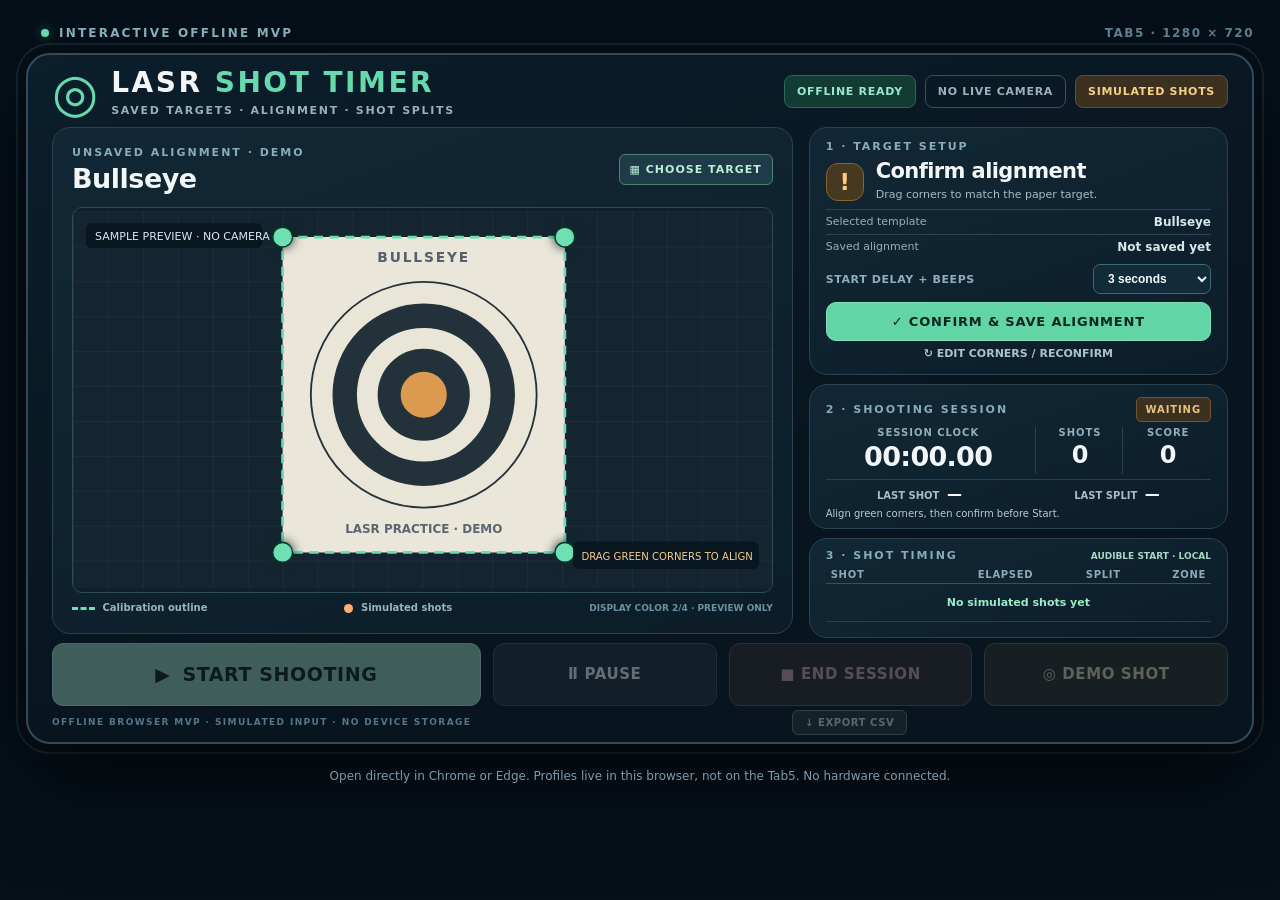
<file: web/shot-timer-mvp/index.html>
<!doctype html>
<html lang="en">
<head>
  <meta charset="utf-8">
  <meta name="viewport" content="width=device-width,initial-scale=1">
  <meta name="theme-color" content="#08141d">
  <title>LASR — Target Templates & Shot Timer MVP</title>
  <link rel="stylesheet" href="base.css">
  <link rel="stylesheet" href="screen.css">
  <link rel="stylesheet" href="templates.css">
  <script defer src="state.js"></script>
  <script defer src="templates.js"></script>
  <script defer src="storage.js"></script>
  <script defer src="clock.js"></script>
  <script defer src="audio.js"></script>
  <script defer src="target-view.js"></script>
  <script defer src="alignment.js"></script>
  <script defer src="render.js"></script>
  <script defer src="app.js"></script>
</head>
<body>
<div class="viewer">
  <div class="viewer-label"><span class="live-dot"></span> INTERACTIVE OFFLINE MVP <span class="small-label">TAB5 · 1280 × 720</span></div>
  <main class="screen" aria-label="LASR target template and shot timer prototype">
    <header class="topbar">
      <div class="brand"><span class="logo">◎</span><div><span class="brand-name">LASR <b>SHOT TIMER</b></span>
        <span class="brand-detail">SAVED TARGETS · ALIGNMENT · SHOT SPLITS</span></div></div>
      <div class="top-status"><span class="chip positive">OFFLINE READY</span><span class="chip muted">NO LIVE CAMERA</span><span class="chip warning">SIMULATED SHOTS</span></div>
    </header>
    <section class="workspace">
      <article class="preview-panel">
        <div class="panel-heading">
          <div><div class="eyebrow" id="profileInfo">BROWSER PROFILE · SAVED LOCALLY</div><h1 id="targetName">Bullseye</h1></div>
          <button id="templatesBtn" class="profile-tag template-open">▦ CHOOSE TARGET</button>
        </div>
        <div class="target-window" id="targetWindow">
          <div class="countdown-overlay" id="countdownOverlay" hidden><div id="countdownNumber">3</div><span id="countdownSubtext">GET READY</span></div>
          <svg id="targetSvg" viewBox="0 0 760 410" preserveAspectRatio="xMidYMid meet" aria-label="Synthetic target preview with four adjustable calibration corners">
            <defs><pattern id="grid" width="38" height="38" patternUnits="userSpaceOnUse"><path d="M38 0H0V38" fill="none" stroke="#284050" stroke-width=".7"/></pattern></defs>
            <rect width="760" height="410" fill="#142531"/><rect width="760" height="410" fill="url(#grid)"/>
            <rect x="228" y="28" width="307" height="343" fill="#eae6d9" rx="2"/>
            <g id="targetArtwork"></g><g id="shotMarkers"></g>
            <path id="targetOutline" fill="none" stroke="#67dfb2" stroke-width="3" stroke-dasharray="10 7"/>
            <g id="cornerHandles"></g>
            <rect x="14" y="13" width="192" height="27" rx="6" fill="#081620"/>
            <text x="24" y="31" font-size="12" fill="#d7e9f0">SAMPLE PREVIEW · NO CAMERA</text>
            <rect x="544" y="359" width="202" height="30" rx="6" fill="#081620"/>
            <text x="553" y="379" font-size="11" fill="#f5cc8b">DRAG GREEN CORNERS TO ALIGN</text>
          </svg>
        </div>
        <div class="preview-foot"><div><span class="legend-line"></span> Calibration outline</div><div><span class="legend-dot"></span> Simulated shots</div><div class="preview-tech">DISPLAY COLOR 2/4 · PREVIEW ONLY</div></div>
      </article>
      <aside class="side">
        <section class="alignment-panel">
          <div class="eyebrow">1 · TARGET SETUP</div>
          <div class="alignment-title"><span class="align-symbol" id="alignSymbol">!</span>
            <div><h2 id="alignmentHeadline">Confirm alignment</h2><p id="alignmentDetail">Select a template, adjust corners, then confirm.</p></div></div>
          <div class="meta-row"><span>Selected template</span><strong id="templateLabel">Bullseye</strong></div>
          <div class="meta-row"><span>Saved alignment</span><strong id="saveStatus">Checking…</strong></div>
          <div class="delay-row"><label for="delaySelect">START DELAY + BEEPS</label>
            <select id="delaySelect"><option value="3">3 seconds</option><option value="5">5 seconds</option><option value="10">10 seconds</option></select></div>
          <button id="confirmBtn" class="confirm-btn">✓ CONFIRM & SAVE ALIGNMENT</button>
          <button id="recalibrateBtn" class="text-btn">↻ EDIT CORNERS / RECONFIRM</button>
        </section>
        <section class="session-panel">
          <div class="panel-section-top"><div class="eyebrow">2 · SHOOTING SESSION</div><span class="phase" id="phaseBadge">WAITING</span></div>
          <div class="stats"><div class="stat time-stat"><span>SESSION CLOCK</span><b id="timer">00:00.00</b></div>
            <div class="stat"><span>SHOTS</span><b id="shots">0</b></div><div class="stat"><span>SCORE</span><b id="score">0</b></div></div>
          <div class="shot-highlights"><span>LAST SHOT <b id="lastShot">—</b></span><span>LAST SPLIT <b id="lastSplit">—</b></span></div>
          <div class="session-message" id="sessionMessage" role="status">Confirm alignment to enable Start.</div>
        </section>
        <section class="shot-panel"><div class="panel-section-top"><div class="eyebrow">3 · SHOT TIMING</div><span id="audioStatus" class="audio-tag">AUDIBLE START</span></div>
          <div class="shot-scroll"><table class="shot-table"><thead><tr><th>SHOT</th><th>ELAPSED</th><th>SPLIT</th><th>ZONE</th></tr></thead><tbody id="shotRows"></tbody></table></div>
        </section>
      </aside>
    </section>
    <footer class="controlbar">
      <button class="control primary" id="startBtn" disabled>▶ <span id="startLabel">START SHOOTING</span></button>
      <button class="control" id="pauseBtn" disabled>Ⅱ PAUSE</button>
      <button class="control danger" id="stopBtn" disabled>■ END SESSION</button>
      <button class="control demo" id="demoShotBtn" disabled>◎ DEMO SHOT</button>
    </footer>
    <div class="bottom-note"><span>OFFLINE BROWSER MVP · SIMULATED INPUT · NO DEVICE STORAGE</span>
      <button id="exportBtn" class="export-btn" disabled>↓ EXPORT CSV</button><span id="errorNotice"></span></div>
  </main>
  <p class="below">Open directly in Chrome or Edge. Profiles live in this browser, not on the Tab5. No hardware connected.</p>
</div>
<dialog id="templateDialog" aria-labelledby="templateDialogTitle">
  <div class="dialog-head"><div><div class="eyebrow">TARGET LIBRARY</div><h2 id="templateDialogTitle">Choose a paper target</h2></div>
    <button id="closeTemplatesBtn" class="dialog-close" aria-label="Close target library">✕</button></div>
  <p class="dialog-caption">Each target remembers its own adjusted corners in this browser. Changing targets requires reconfirming alignment.</p>
  <div class="template-grid" id="templateGrid"></div>
  <div class="dialog-foot">Geometry is a training approximation. Print dimensions and live recognition are not calibrated yet.</div>
</dialog>
</body>
</html>
</file>
<file: web/shot-timer-mvp/base.css>
:root{color-scheme:dark;--bg:#06111a;--surface:#101f2a;--panel:#112330;--line:#2b4352;--text:#f2f6f7;--sub:#99b0bd;--accent:#66d9ad;--accent-dark:#123f38;--warn:#f4c779;--danger:#ec8b83;--round:18px}
*{box-sizing:border-box}
html,body{margin:0;min-height:100%;background:#061019;color:var(--text);font-family:Inter,ui-sans-serif,system-ui,-apple-system,"Segoe UI",sans-serif}
body{display:grid;place-items:center;padding:26px}
button{font:inherit;cursor:pointer;touch-action:manipulation;transition:background .15s,border-color .15s,transform .1s}
button:focus-visible{outline:3px solid #ffe8aa;outline-offset:3px}
button:disabled{cursor:not-allowed;opacity:.40;filter:saturate(.5)}
button:not(:disabled):active{transform:translateY(1px)}
.viewer{width:min(100%,1330px)}
.viewer-label{display:flex;align-items:center;gap:10px;margin:0 0 13px 15px;color:#87adb8;font-size:12px;font-weight:750;letter-spacing:2.2px}
.small-label{margin-left:auto;color:#5f7e8e;font-weight:600;letter-spacing:1.5px}
.live-dot{width:8px;height:8px;border-radius:50%;background:var(--accent);box-shadow:0 0 11px #66d9ad70}
.screen{width:100%;aspect-ratio:16/9;min-height:640px;display:flex;flex-direction:column;padding:21px 24px 10px;background:linear-gradient(160deg,#0b1e2b,#08151f 63%);border:2px solid #354958;border-radius:24px;box-shadow:0 30px 100px #000a,0 0 0 8px #071018,0 0 0 10px #152633;overflow:hidden}
.topbar{height:66px;display:flex;align-items:flex-start;justify-content:space-between;gap:15px;flex:none}
.brand{display:flex;gap:13px;align-items:center}
.logo{color:var(--accent);font-size:53px;font-weight:200;line-height:45px}
.brand-name{display:block;font-weight:900;font-size:28px;letter-spacing:2.5px;line-height:1.1}
.brand-name b{color:var(--accent);font-weight:900}
.brand-detail{display:block;font-size:11px;letter-spacing:1.7px;color:var(--sub);margin-top:5px;font-weight:700}
.top-status{display:flex;gap:9px;align-items:center;margin-top:7px;flex-wrap:wrap;justify-content:flex-end}
.chip{border:1px solid #35515d;border-radius:8px;padding:9px 12px;color:#c7d8df;font-size:11px;font-weight:800;letter-spacing:.7px;white-space:nowrap}
.chip.positive{border-color:#286a5a;background:#123b34;color:#9be8ce}
.chip.warning{background:#3c311e;border-color:#61502d;color:#f6d188}
.chip.muted{color:#9bb1be}
.mini-dot{display:inline-block;background:var(--accent);width:7px;height:7px;border-radius:100%;margin-right:5px}
.eyebrow{color:#88acbb;font-size:11px;font-weight:850;letter-spacing:2px}
h1,h2,p{margin:0}
.below{font-size:12px;line-height:1.5;margin:23px 2px 0;text-align:center;color:#809aaa}
@media(max-width:950px){body{padding:12px}.screen{aspect-ratio:auto;min-height:0;padding:16px}.topbar{height:auto;min-height:73px}.brand-name{font-size:24px}.top-status{max-width:380px}.chip{padding:6px 9px}.viewer-label{margin:4px 0 12px 6px}.small-label{display:none}}
</file>
<file: web/shot-timer-mvp/screen.css>
.workspace{display:grid;grid-template-columns:minmax(0,1.59fr) minmax(350px,.9fr);gap:16px;min-height:0;flex:1}
.preview-panel,.alignment-panel,.session-panel{border:1px solid #2b4252;border-radius:var(--round);background:linear-gradient(160deg,#122735,#0c1d29);min-width:0}
.preview-panel{padding:18px 19px 10px;display:flex;flex-direction:column;min-height:0}
.panel-heading{display:flex;justify-content:space-between;align-items:center;gap:12px;margin-bottom:14px}
h1{font-size:27px;line-height:1.08;margin-top:5px;letter-spacing:-.5px}
.profile-tag{font-size:11px;letter-spacing:1px;font-weight:900;white-space:nowrap;color:#a1c0cb;border-radius:6px;border:1px solid #365263;padding:8px 10px}
.profile-tag span{color:#76d4af;margin-left:5px;font-size:9px}
.target-window{border:1px solid #2e4b58;background:#111f2a;border-radius:10px;overflow:hidden;flex:1;min-height:0;display:flex;align-items:center;justify-content:center}
.target-window svg{width:100%;height:100%;display:block}
.preview-foot{display:flex;justify-content:space-between;align-items:center;gap:8px;min-height:30px;color:#9ab3c0;font-size:10px;font-weight:650;white-space:nowrap}
.legend-line{display:inline-block;vertical-align:middle;width:23px;border-top:3px dashed #67dfb2;margin-right:4px}
.legend-dot{display:inline-block;vertical-align:middle;width:9px;height:9px;border-radius:100%;background:#ffac75;margin-right:4px}
.preview-tech{font-size:9px;color:#6a91a4}
.side{display:flex;flex-direction:column;min-height:0;gap:15px}
.alignment-panel{padding:17px 19px;display:flex;flex-direction:column;flex:1.15;min-height:0}
.alignment-title{display:flex;align-items:center;gap:12px;margin-top:13px;margin-bottom:13px}
.align-symbol{display:grid;place-items:center;width:48px;height:48px;border-radius:12px;flex:none;background:#46391f;border:1px solid #86632f;color:#ffce7c;font-size:30px;font-weight:800}
.align-symbol.checked{background:#103e34;border-color:#328e72;color:#83e0ba;font-size:24px}
h2{font-size:24px;letter-spacing:-.6px;line-height:1.1}
.alignment-title p{color:#a8bbc6;font-size:13px;line-height:1.45;margin-top:7px}
.meta-row{display:flex;justify-content:space-between;gap:12px;padding:9px 0;border-top:1px solid #2c4451;color:#97afbd;font-size:12px}
.meta-row strong{font-size:12px;color:#d9e7e8;white-space:nowrap}
.confirm-btn{border:1px solid #84dfb7;background:#62d5a7;color:#08261f;font-size:16px;font-weight:900;letter-spacing:.8px;border-radius:10px;min-height:54px;margin-top:auto}
.text-btn{color:#aac4ce;border:none;background:transparent;min-height:32px;font-weight:750;font-size:12px}
.session-panel{padding:15px 19px;display:flex;flex-direction:column;justify-content:space-between;flex:.77;min-height:0}
.panel-section-top{display:flex;align-items:center;justify-content:space-between;gap:8px}
.phase{font-size:10px;letter-spacing:.9px;font-weight:900;background:#3c3021;border:1px solid #70552d;padding:6px 9px;border-radius:5px;color:#e8c07f}
.phase.ready,.phase.active{background:#153b33;border-color:#377b66;color:#8be8bd}
.phase.paused,.phase.complete{background:#243b4d;border-color:#45697b;color:#b4d9ec}
.stats{display:grid;grid-template-columns:repeat(4,minmax(0,1fr));gap:5px;margin-top:12px}
.stat{border-right:1px solid #29404e;padding-right:4px;text-align:center}
.stat:last-child{border-right:0}
.stat span{display:block;font-size:10px;color:#91aeba;letter-spacing:1px;font-weight:800}
.stat b{display:block;font-size:28px;font-variant-numeric:tabular-nums;line-height:1.25;margin-top:4px;white-space:nowrap}
.session-message{font-size:12px;color:#b8ccd5;line-height:1.35;margin-top:12px}
.controlbar{display:grid;grid-template-columns:2.2fr 1.15fr 1.25fr 1.25fr;gap:12px;padding-top:15px;flex:none}
.control{height:77px;background:#1c3140;border:1px solid #395465;border-radius:11px;color:#ecf2f5;font-size:15px;font-weight:850;letter-spacing:.6px;display:flex;align-items:center;justify-content:center;gap:12px;white-space:nowrap}
.control.primary{background:#68d9ab;color:#09251e;border:1px solid #9eeccf;font-size:19px}
.control.danger{color:#ed9d98;background:#36262a;border-color:#725052}
.control.demo{border-color:#6c664f;background:#302f27;color:#f6d18d}
.button-icon{font-size:23px;line-height:1}
.bottom-note{display:flex;align-items:center;justify-content:space-between;height:19px;margin-top:7px;color:#567587;font-size:9px;letter-spacing:1.4px;font-weight:700;flex:none}
#errorNotice{color:#f7a59e}
@media(max-width:950px){.workspace{grid-template-columns:1fr}.preview-panel{height:460px}.side{display:grid;grid-template-columns:1fr 1fr;gap:10px}.alignment-panel,.session-panel{min-height:280px}.controlbar{grid-template-columns:repeat(2,1fr)}.control{height:65px}.bottom-note{height:auto;min-height:28px}.preview-tech{display:none}}
@media(max-width:610px){.brand-detail{font-size:9px}.brand-name{font-size:20px}.logo{font-size:37px}.topbar{flex-direction:column;gap:10px;padding-bottom:10px}.top-status{justify-content:flex-start}.workspace{gap:9px}.preview-panel{height:350px;padding:12px}.side{grid-template-columns:1fr}.session-panel{min-height:175px}.alignment-panel{min-height:290px}.panel-heading h1{font-size:23px}.controlbar{gap:7px}.control{font-size:12px;padding:4px;gap:6px}.control.primary{font-size:14px}.button-icon{font-size:18px}}
/* Shot timer additions: 1280 x 720 remains the primary Tab5 design target. */
.target-window{position:relative}
.countdown-overlay{position:absolute;inset:0;background:#041019df;z-index:2;display:flex;flex-direction:column;align-items:center;justify-content:center;gap:5px}
.countdown-overlay[hidden]{display:none}
#countdownNumber{font-size:clamp(100px,15vw,196px);line-height:1;font-weight:950;color:#8ef5c7;font-variant-numeric:tabular-nums;text-shadow:0 0 40px #13ca7b50}
#countdownSubtext{color:#d8f8ed;letter-spacing:3px;font-weight:800;font-size:16px}
.delay-row{display:flex;align-items:center;justify-content:space-between;gap:8px;margin:5px 0 8px;font-size:11px;font-weight:850;color:#8faebc;letter-spacing:.6px}
.delay-row select{border:1px solid #3d6875;border-radius:7px;padding:6px 10px;background:#122b38;color:#f3fafa;font-size:12px;font-weight:800;min-width:118px}
.delay-row select:disabled{opacity:.45}
.side{gap:9px}
.alignment-panel{flex:0 0 auto;padding:12px 16px 9px}
.alignment-title{margin-top:7px;margin-bottom:6px}
.alignment-title h2{font-size:21px}
.alignment-title p{font-size:11px;margin-top:4px}
.align-symbol{height:38px;width:38px;font-size:23px}
.meta-row{padding:5px 0;font-size:11px}
.confirm-btn{min-height:39px;font-size:13px;margin-top:0}
.text-btn{min-height:24px;font-size:11px}
.session-panel{flex:0 0 auto;padding:12px 16px 8px}
.stats{grid-template-columns:1.8fr .7fr .7fr;gap:6px;margin-top:5px}
.stat b{font-size:24px;margin-top:2px}
.stat.time-stat b{font-size:27px;letter-spacing:-.7px}
.shot-highlights{display:flex;justify-content:space-around;gap:10px;padding:5px 0 0;border-top:1px solid #29404e;margin-top:5px}
.shot-highlights span{color:#a8bcc9;font-size:10px;font-weight:750}
.shot-highlights b{color:#f8f8f8;font-size:15px;font-variant-numeric:tabular-nums;white-space:nowrap;margin-left:4px}
.session-message{font-size:10px;margin-top:4px}
.shot-panel{border:1px solid #2b4252;border-radius:var(--round);background:linear-gradient(160deg,#122735,#0c1d29);padding:10px 16px;flex:1;min-height:100px;display:flex;flex-direction:column}
.shot-scroll{overflow-y:auto;min-height:40px;margin-top:4px;flex:1}
.shot-table{width:100%;border-collapse:collapse;font-variant-numeric:tabular-nums}
.shot-table th{text-align:left;color:#8aaaba;font-size:10px;letter-spacing:.7px;border-bottom:1px solid #355161;padding:3px 5px}
.shot-table th:not(:first-child),.shot-table td:not(:first-child){text-align:right}
.shot-table td{padding:4px 5px;color:#ebf2f4;font-size:12px;border-bottom:1px solid #2a404a}
.shot-table tr:first-child td{font-weight:850;color:#9eebc7}
.shot-table td.no-shots{text-align:center;color:#7e9aa8;font-size:11px;padding:12px 4px;font-weight:500}
.audio-tag{font-size:9px;color:#a7d6c2;font-weight:800;white-space:nowrap}
.phase.countdown{background:#51411c;border-color:#b98b3a;color:#ffdd92}
.screen{padding-top:13px}
.topbar{height:59px}
.controlbar{padding-top:9px}
.control{height:63px}
@media(max-width:950px){.alignment-panel,.session-panel,.shot-panel{min-height:0}.side{display:grid;grid-template-columns:1fr 1fr;grid-template-rows:auto auto}.shot-panel{grid-column:1/-1;min-height:180px}.alignment-panel{flex:none}.session-panel{flex:none}}
@media(max-width:610px){.side{display:flex}.shot-panel{min-height:180px}.delay-row{flex-wrap:wrap}.stat.time-stat b{font-size:23px}.control{height:60px}}
/* A real 1280x720 kiosk should use the whole display, without a decorative frame. */
@media (min-width:951px) and (max-height:760px){
  body{display:block;padding:0;overflow:hidden}
  .viewer{width:100vw;height:100vh;max-width:none}
  .viewer-label,.below{display:none}
  .screen{height:100vh;min-height:0;aspect-ratio:auto;width:100vw;border-radius:0;box-shadow:none;padding:10px 13px 5px}
  .workspace{gap:9px}
  .preview-panel{padding:10px 12px 6px}
  .panel-heading{margin-bottom:7px}
  .topbar{height:59px}
  .side{gap:7px}
  .alignment-panel{padding:9px 13px 6px}
  .meta-row{padding:4px 0}
  .delay-row{margin:4px 0 5px}
  .session-panel{padding:9px 13px 7px}
  .shot-panel{padding:7px 13px}
  .controlbar{padding-top:7px}
  .control{height:60px}
}
</file>
<file: web/shot-timer-mvp/templates.css>
/* Separate component styling keeps the kiosk layout and template chooser modular. */
.template-open{background:#1f3a48;cursor:pointer;color:#b9f0d6;border-color:#4a846f}
.template-open:hover{background:#255064}
.export-btn{background:#1d3540;color:#b3efcf;border:1px solid #4e8776;border-radius:6px;min-height:25px;padding:2px 12px;font-size:10px;font-weight:800;letter-spacing:.6px}
#cornerHandles circle{cursor:grab;touch-action:none;paint-order:stroke;filter:drop-shadow(0 0 6px #0c2a20)}
#cornerHandles circle:active{cursor:grabbing}
#targetSvg{touch-action:pan-x pan-y}
#targetSvg:has(#cornerHandles circle:active){touch-action:none}
#templateDialog{width:min(920px,95vw);max-height:min(680px,94vh);overflow-y:auto;border-radius:18px;border:1px solid #3c6d70;background:#0d202a;color:#f2f6f7;padding:25px;box-shadow:0 25px 75px #000b}
#templateDialog::backdrop{background:#010810d9}
.dialog-head{display:flex;align-items:center;justify-content:space-between;gap:15px}
.dialog-head h2{font-size:26px;margin-top:7px}
.dialog-close{width:48px;height:48px;background:#1d3a4a;color:#d8e6ec;border:1px solid #456879;border-radius:9px;font-size:24px}
.dialog-caption{color:#aabec8;font-size:13px;margin:14px 0 18px}
.template-grid{display:grid;grid-template-columns:repeat(5,minmax(0,1fr));gap:12px}
.template-card{display:flex;flex-direction:column;gap:6px;padding:10px;border-radius:11px;border:2px solid #3a5662;background:#182f3c;text-align:left;color:#f3f6f7;min-width:0}
.template-card.selected{border-color:#6ce2b6;background:#194237}
.template-card:hover{border-color:#98edd1}
.template-card svg{width:100%;height:145px;border-radius:6px;background:#101f2b}
.template-card strong{font-size:14px}
.template-card span{font-size:11px;color:#adc3cd;line-height:1.4}
.template-card small{font-size:10px;color:#87e4bc;margin-top:auto;font-weight:750}
.dialog-foot{margin-top:19px;font-size:11px;color:#a2b7c3}
@media(max-width:700px){.template-grid{grid-template-columns:repeat(2,1fr)}.template-card svg{height:150px}}
@media(min-width:951px) and (max-height:760px){.topbar{height:53px}.screen{padding-top:8px}.panel-heading{margin-bottom:5px}.preview-panel{padding-top:8px}.controlbar{padding-top:5px}.control{height:55px}.bottom-note{margin-top:4px}}
</file>
